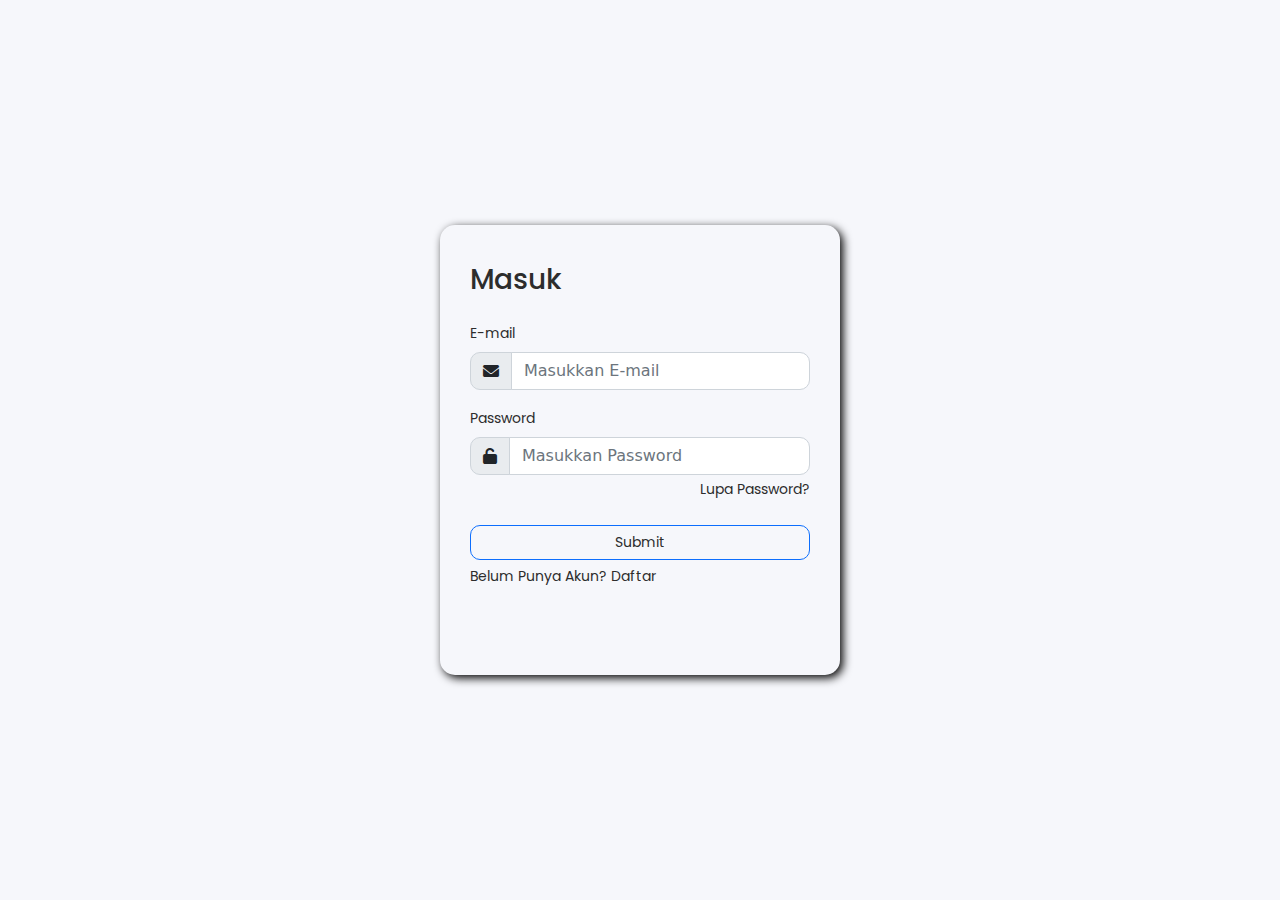
<file: pages/index.html>
<!doctype html>
<html lang="en">
  <head>
    <!-- Required meta tags -->
    <meta charset="utf-8">
    <meta name="viewport" content="width=device-width, initial-scale=1">

    <!-- Bootstrap CSS -->
    <link rel="stylesheet" type="text/css" href="../css/bootstrap.css">
    <link rel="stylesheet" type="text/css" href="../css/style.css">
    <link rel="stylesheet" type="text/css" href="../fontawesome-free-6.0.0-web/css/all.min.css">

    <title>Toko online Fadlan</title>
  </head>
  <body>
    <div class="container">
        <form class="from-container">
            <h3 class="textJudul mb-4 mt-2">Masuk</h3>
            <div class="mb-3">
              <label for="exampleInputEmail1" class="form-label textForm">E-mail </label>
              <div class="input-group mb-3">
                <span class="input-group-text" id="basic-addon1"><i class="fa-solid fa-envelope"></i></span>
              <input type="email" class="form-control" id="exampleInputEmail1" aria-describedby="emailHelp" placeholder="Masukkan E-mail">
            </div>
            <div class="mb-3">
                <label for="exampleInputPassword1" class="form-label  textForm">Password</label>
            <div class="input-group mb-3">
                <span class="input-group-text" id="basic-addon1"><i class="fa-solid fa-unlock"></i></span>
                <input type="password" class="form-control" id="exampleInputPassword1" placeholder="Masukkan Password">
            </div>
            </div>
            <div style="margin-top: -14px;" class="text-end">
                <a href="#" class="textForm text-hover">Lupa Password?</a>
            </div>
            <div class="d-grid mt-4" >
                <button type="submit" class="btn btn-outline-primary  textForm">Submit</button>
            </div>
            <div class="mt-1">
                <span class="textForm">Belum Punya Akun? <a href="../pages/register.html" class="textForm text-hover">Daftar</a></span>
            </div>
          </form>
    </div>

    <!-- Optional JavaScript; choose one of the two! -->

    <!-- Option 1: Bootstrap Bundle with Popper -->
    <script src="../js/bootstrap.js"></script>
    <script src="../js/popper.min.js"></script>
  </body>
</html>
</file>
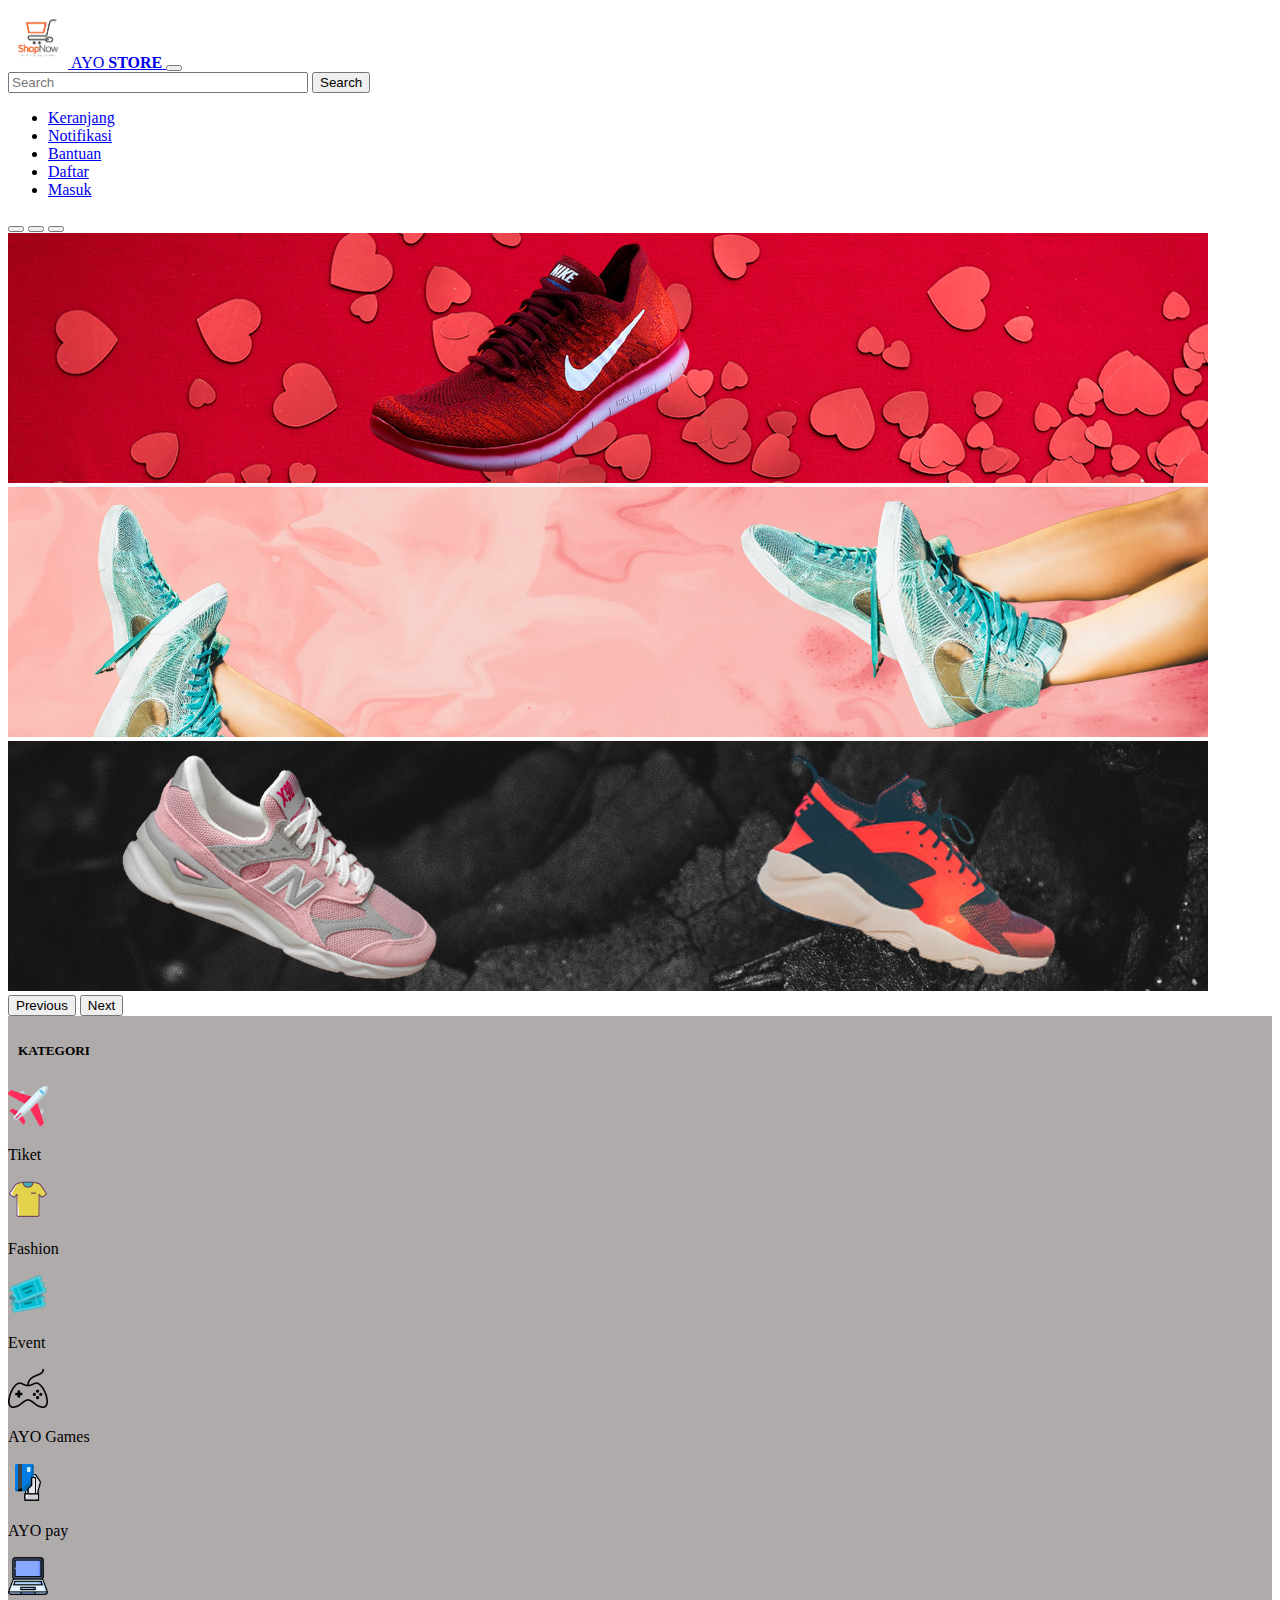
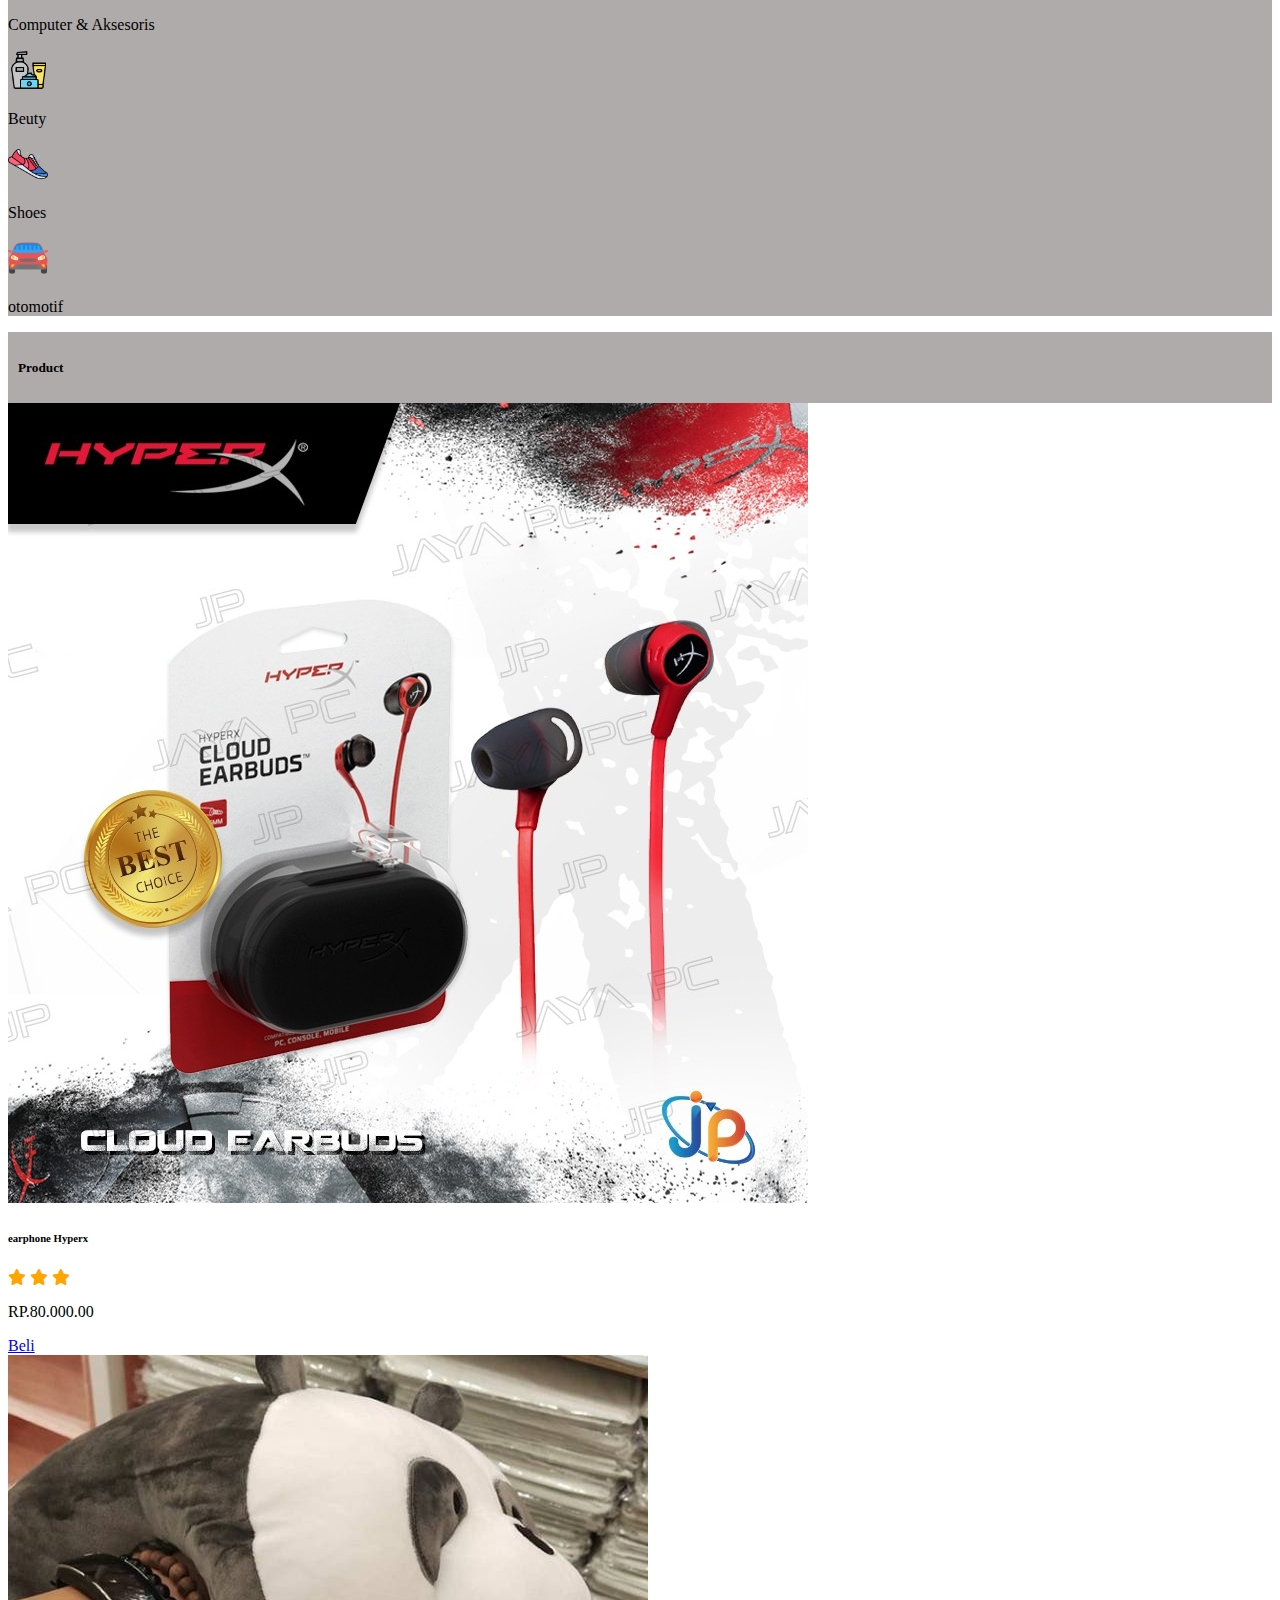
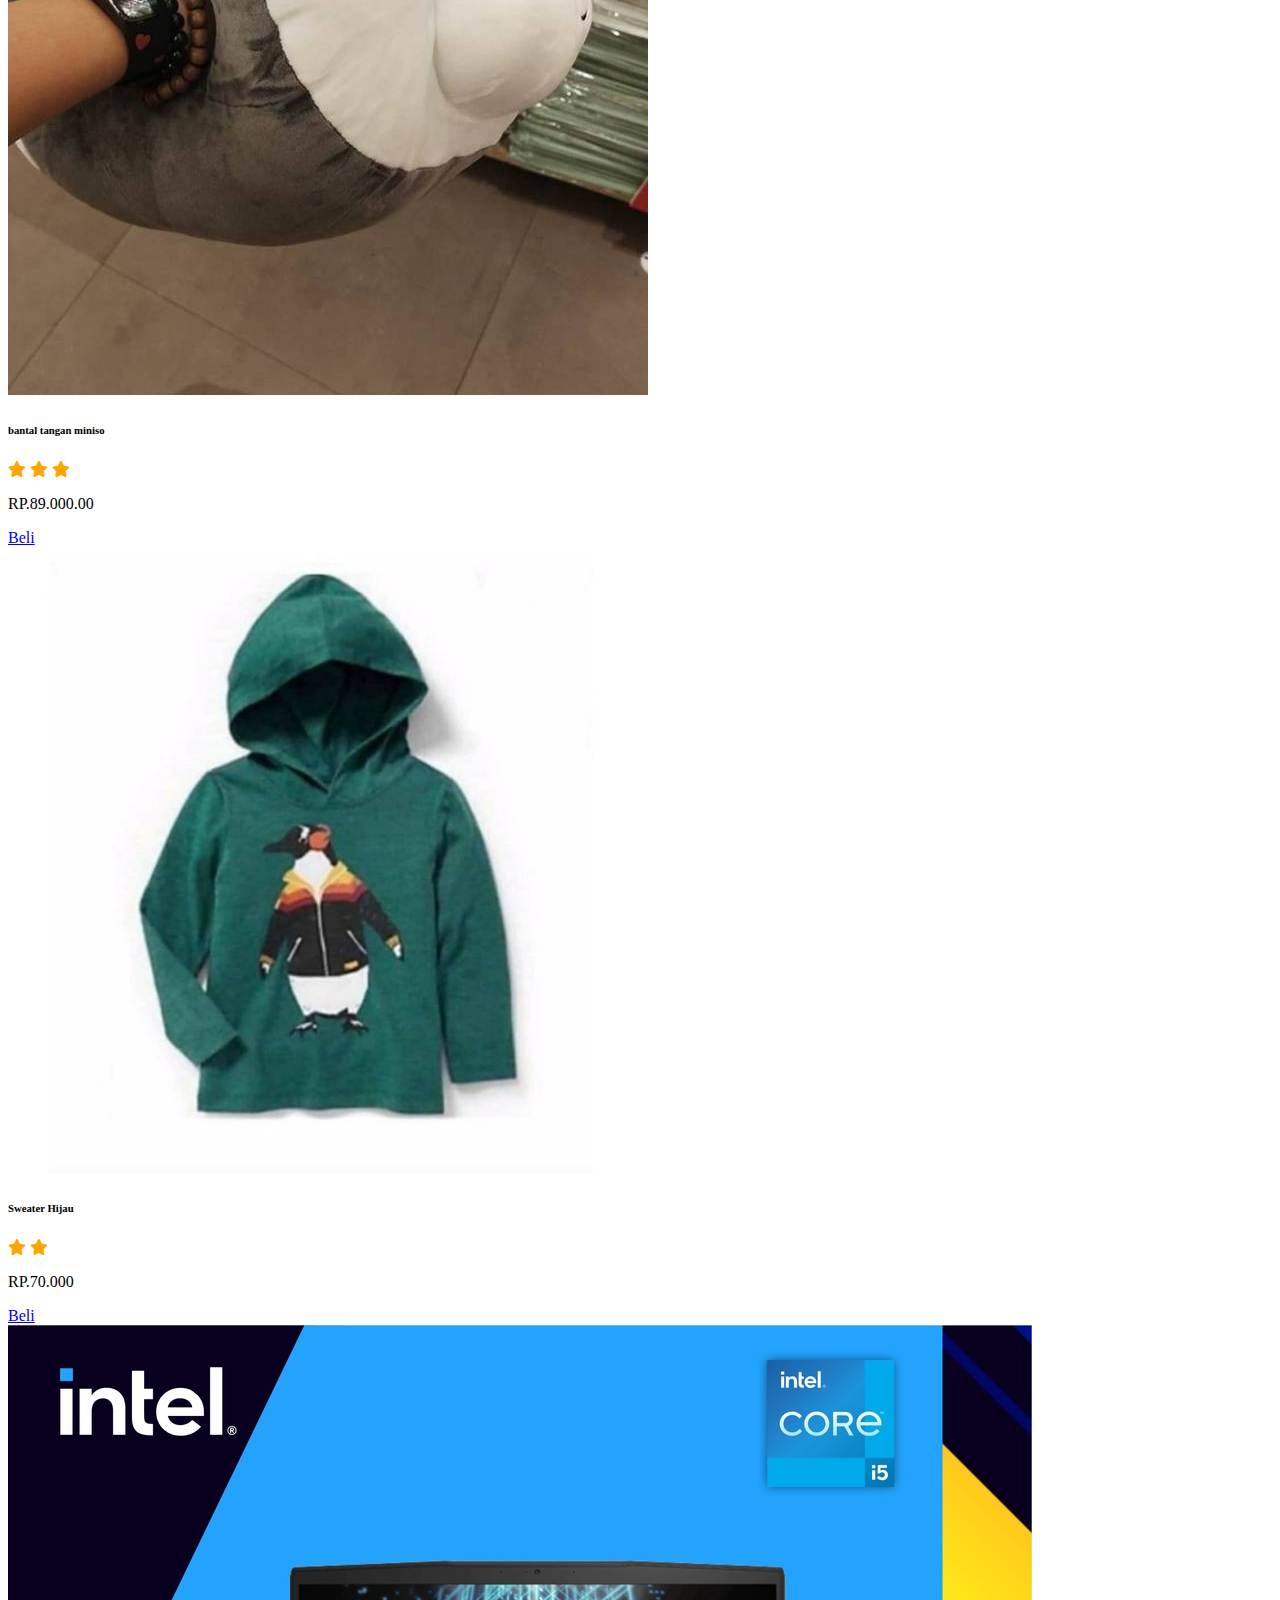
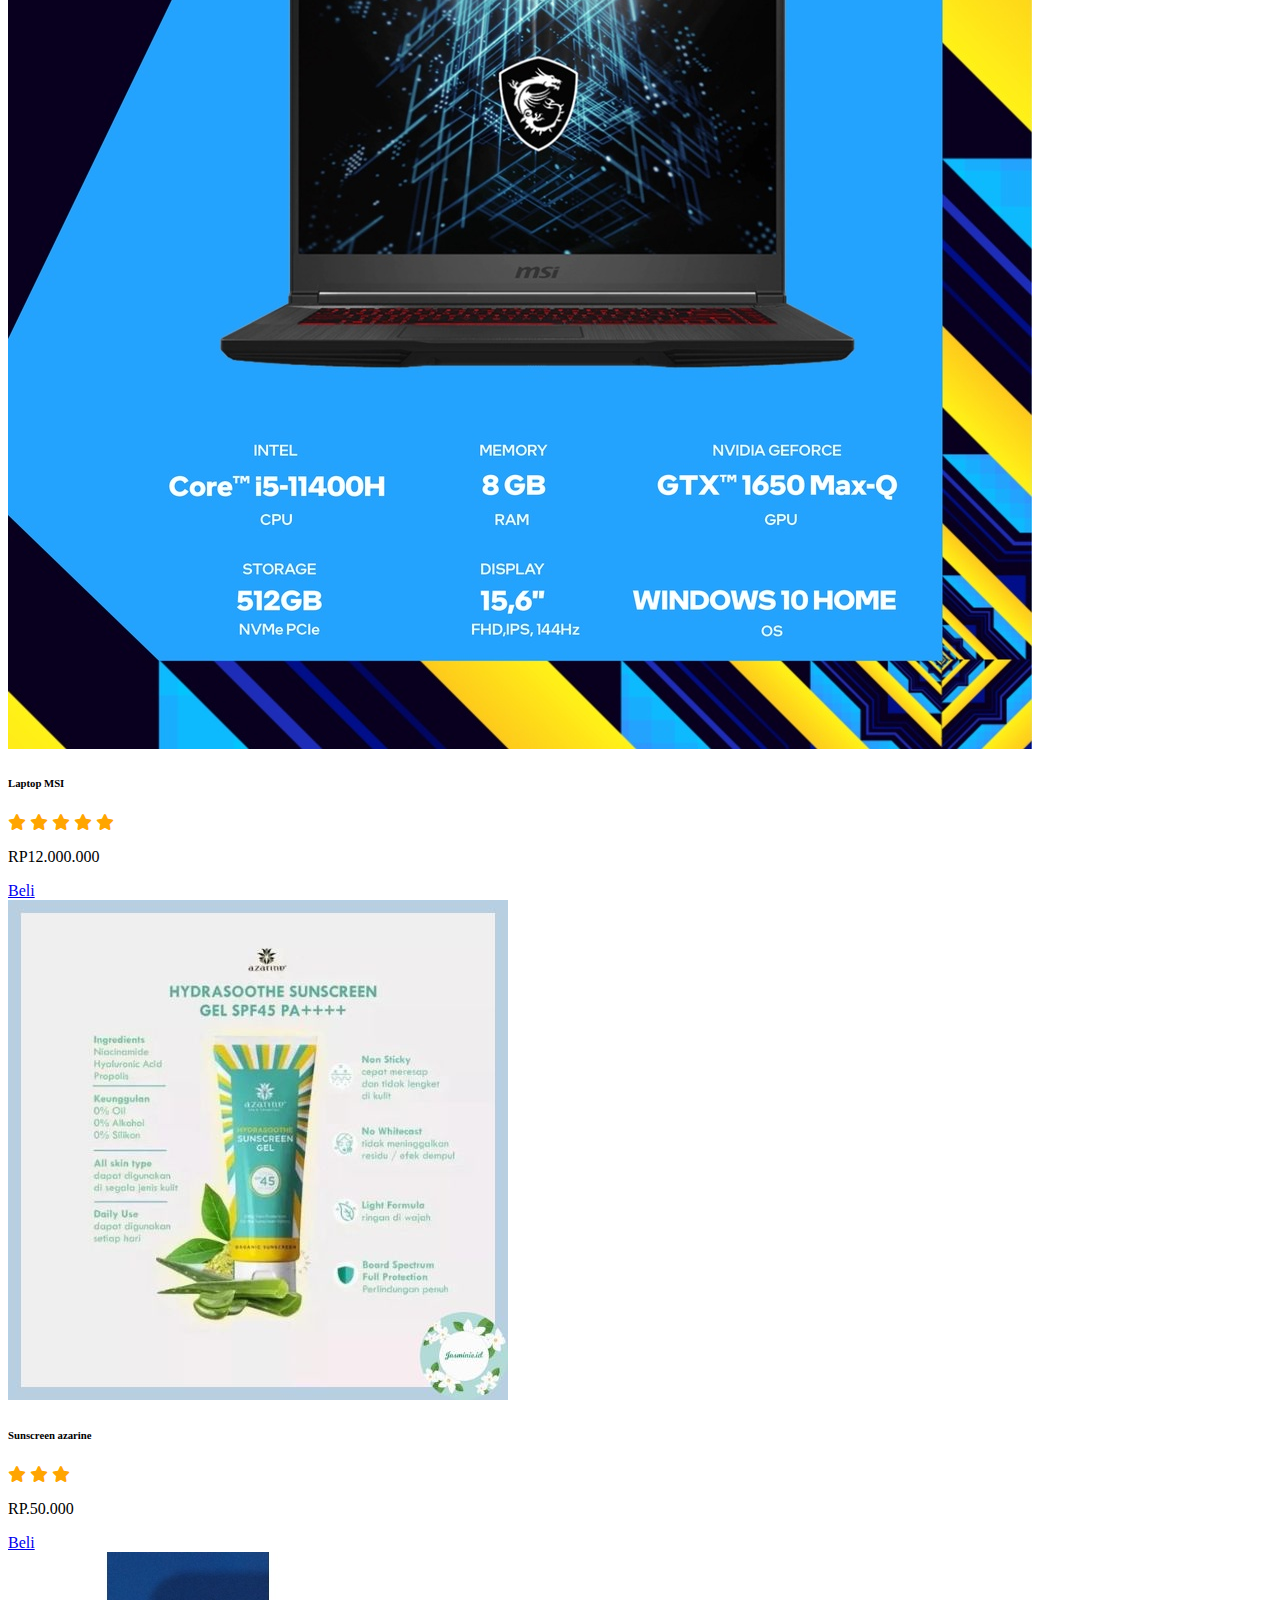
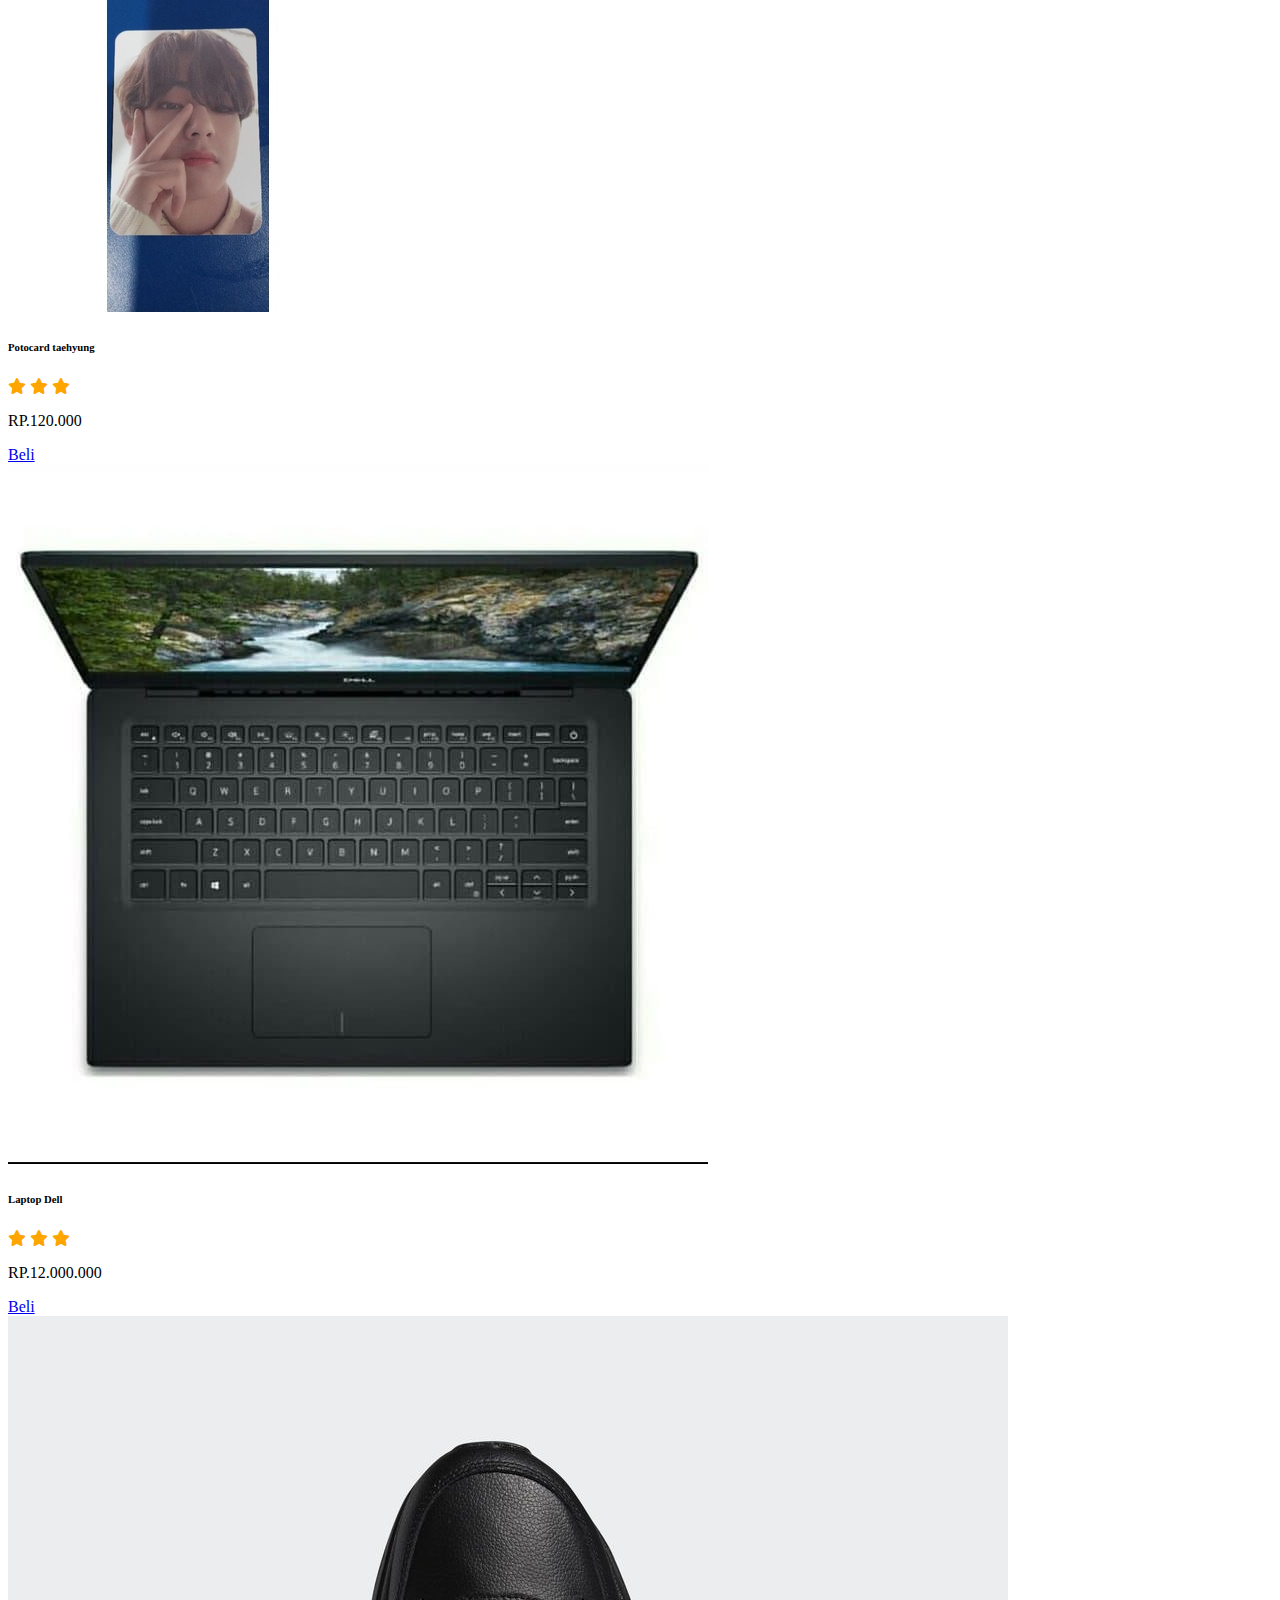
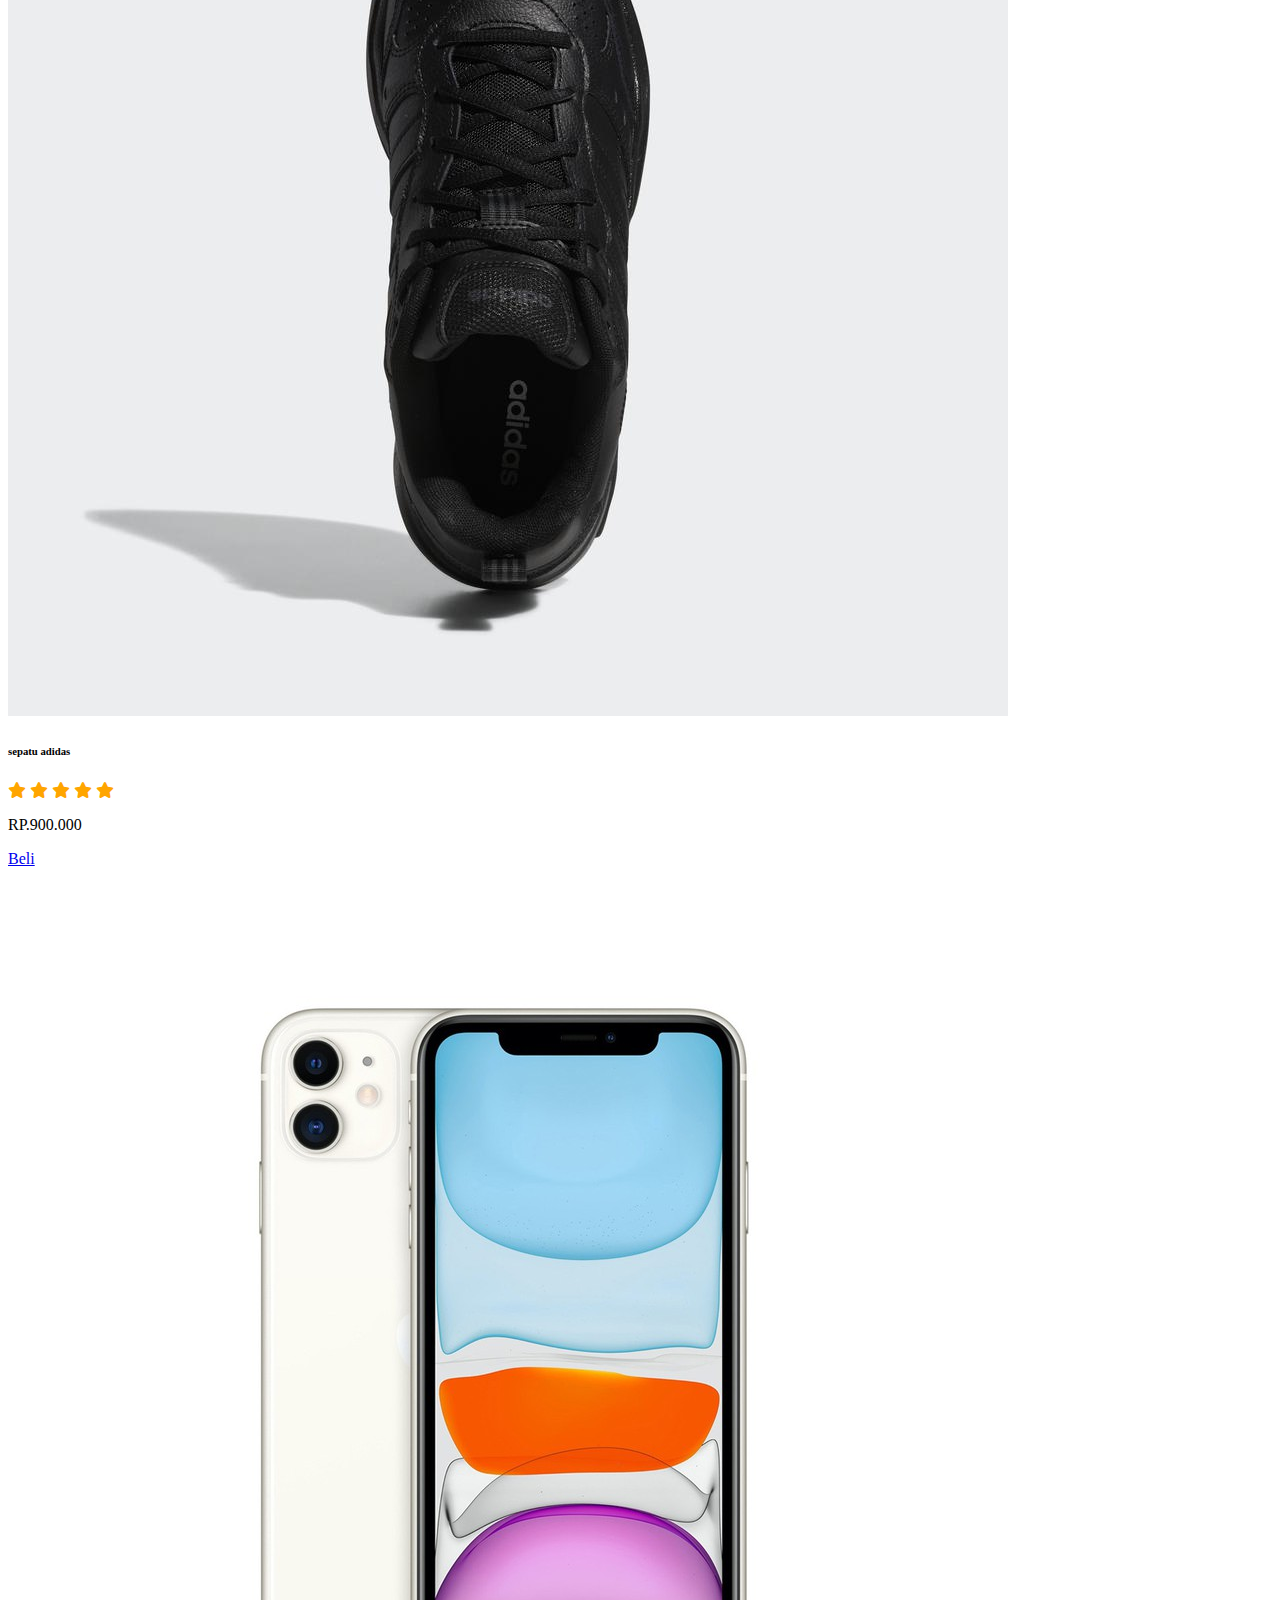
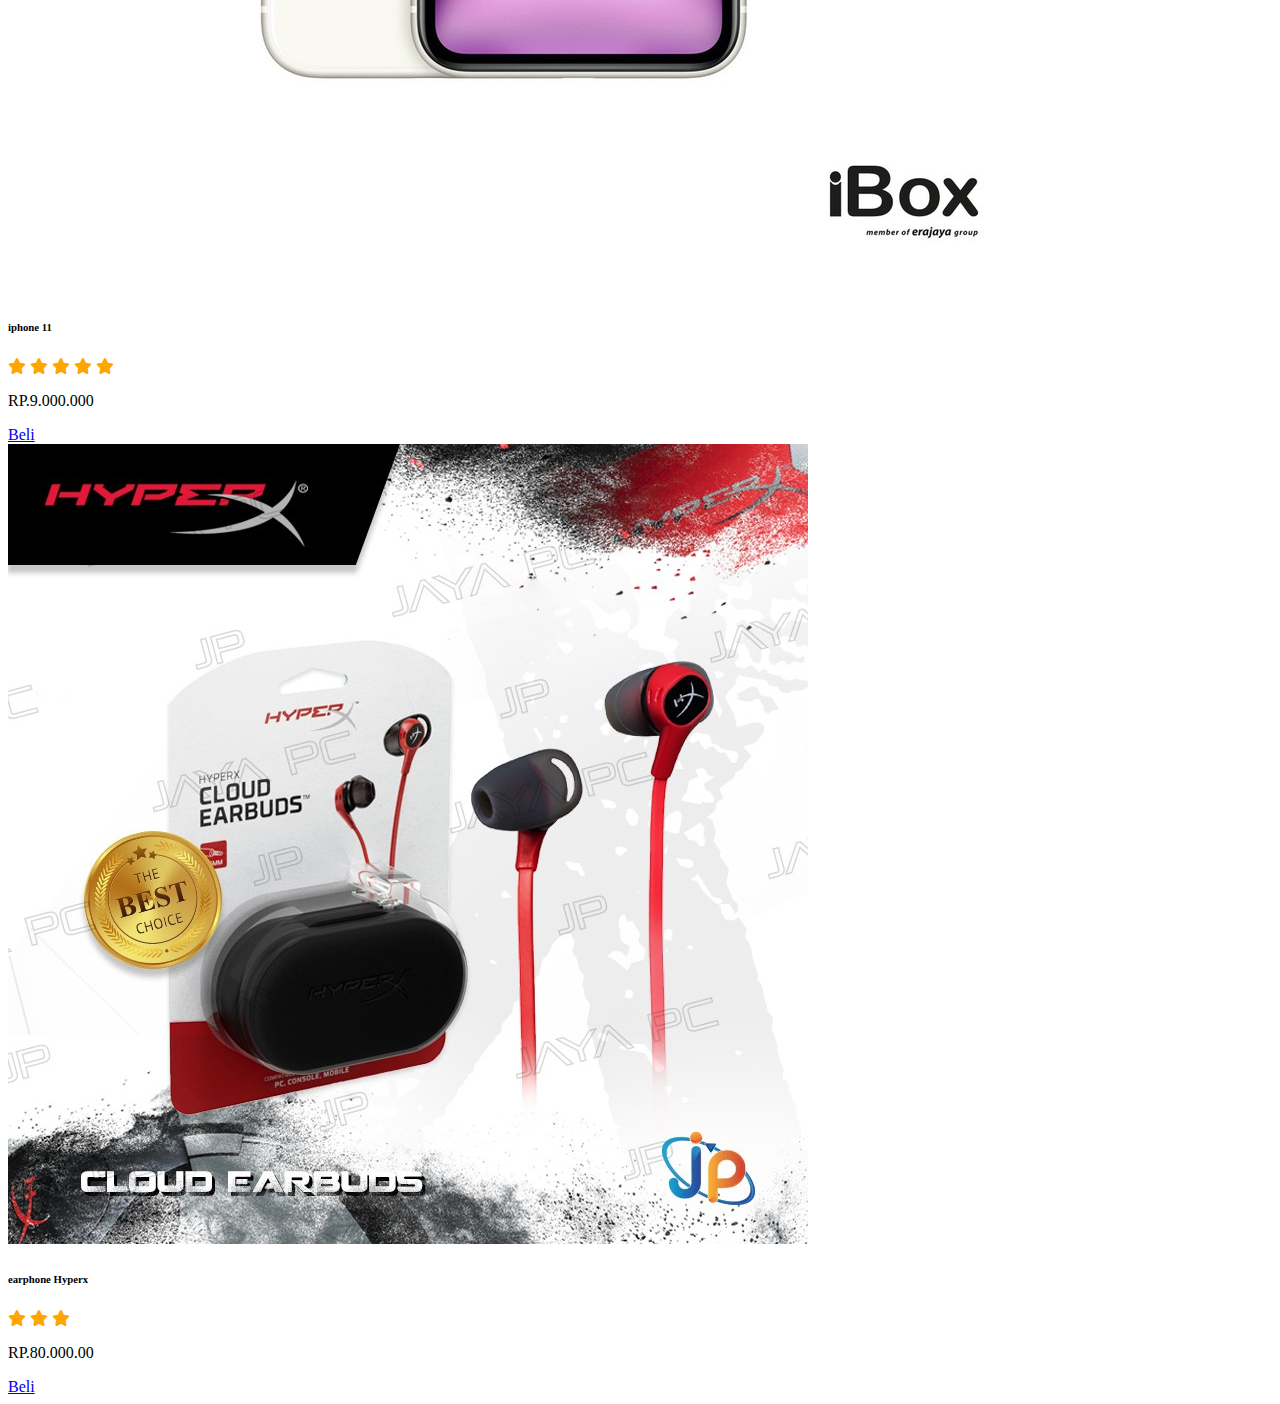
<file: pages/homepage.html>
<!doctype html>
<html lang="en">
  <head>
    <!-- Required meta tags -->
    <meta charset="utf-8">
    <meta name="viewport" content="width=device-width, initial-scale=1">

    <!-- Bootstrap CSS -->
    <link href="https://cdn.jsdelivr.net/npm/bootstrap@5.0.2/dist/css/bootstrap.min.css" rel="stylesheet" integrity="sha384-EVSTQN3/azprG1Anm3QDgpJLIm9Nao0Yz1ztcQTwFspd3yD65VohhpuuCOmLASjC" crossorigin="anonymous">
    <link rel="stylesheet" type="text/css" href="../css/stylehomepage.css">
    <link rel="stylesheet" type="text/css" href="../fontawesome-free-6.0.0-web/css/all.min.css">

    <title>Toko online</title>
  </head>
  <!-- Awal Nav bar-->
  <body>
    <nav class="navbar navbar-expand-lg navbar-dark bg-dark">
        <div class="container">
            <a class="navbar-brand" href="#">
                <img src="../aset/logo.png" alt="" width="60" height="60" class="me-2">
                AYO <strong>STORE</strong>
              </a>
          <button class="navbar-toggler" type="button" data-bs-toggle="collapse" data-bs-target="#navbarNav" aria-controls="navbarNav" aria-expanded="false" aria-label="Toggle navigation">
            <span class="navbar-toggler-icon"></span>
          </button>
          <div class="collapse navbar-collapse" id="navbarNav">
            <form class="d-flex ms-auto my-4 my-lg-0">
                <input class="form-control me-2" type="search" placeholder="Search" aria-label="Search">
                <button class="btn btn-light" type="submit">Search</button>
              </form>
            <ul class="navbar-nav ms-auto">
              <li class="nav-item">
                <a class="nav-link active" aria-current="page" href="#">Keranjang</a>
              </li>
              <li class="nav-item">
                <a class="nav-link" href="#">Notifikasi</a>
              </li>
              <li class="nav-item">
                <a class="nav-link" href="#">Bantuan</a>
              </li>
              <li class="nav-item">
                <a class="nav-link" href="#">Daftar</a>
              </li>
              <li class="nav-item">
                <a class="nav-link" href="#">Masuk</a>
              </li>
            </ul>
          </div>
        </div>
      </nav>
      <!--Akhir navbar -->
      
      <!--awal carsol-->
      <div class="container">
        <div id="carouselExampleIndicators" class="carousel slide mt-3" data-bs-ride="true">
          <div class="carousel-indicators">
            <button type="button" data-bs-target="#carouselExampleIndicators" data-bs-slide-to="0" class="active" aria-current="true" aria-label="Slide 1"></button>
            <button type="button" data-bs-target="#carouselExampleIndicators" data-bs-slide-to="1" aria-label="Slide 2"></button>
            <button type="button" data-bs-target="#carouselExampleIndicators" data-bs-slide-to="2" aria-label="Slide 3"></button>
          </div>
          <div class="carousel-inner">
            <div class="carousel-item active">
              <img src="../aset/img3.jpg"  class="d-block img-fluid " alt="...">
            </div>
            <div class="carousel-item">
              <img src="../aset/img4.jpg" class="d-block img-fluid " alt="...">
            </div>
            <div class="carousel-item">
              <img src="../aset/img5.jpg" class="d-block img-fluid " alt="...">
            </div>
          </div>
          <button class="carousel-control-prev" type="button" data-bs-target="#carouselExampleIndicators" data-bs-slide="prev">
            <span class="carousel-control-prev-icon" aria-hidden="true"></span>
            <span class="visually-hidden">Previous</span>
          </button>
          <button class="carousel-control-next" type="button" data-bs-target="#carouselExampleIndicators" data-bs-slide="next">
            <span class="carousel-control-next-icon" aria-hidden="true"></span>
            <span class="visually-hidden">Next</span>
          </button>
        </div>
      </div>
      <!--Akhir carsol-->


      <!-- Awal Kategori-->
      <div class="container mt-5">
        <div class="judul-kategori" style="background-color: rgb(175, 171, 171); padding: 5px 10px;" >
          <h5 class="text-center">KATEGORI</h5>
        </div>
        <div class="row text-center row-container mt-2">
          <div class="col-lg-2 col-md-3 col-sm-4 col-6">
            <div class="menu-kategori">
              <a href="#"><img src="../aset/aset/travelling.png" class="img-categori mt-3"></a>
              <p class="mt-1">Tiket</p>
            </div>
          </div>

          <div class="col-lg-2 col-md-3 col-sm-4 col-6">
            <div class="menu-kategori">
              <a href="#"><img src="../aset/aset/baju.png" class="img-categori mt-3"></a>
              <p class="mt-1">Fashion</p>
            </div>
          </div>

          <div class="col-lg-2 col-md-3 col-sm-4 col-6">
            <div class="menu-kategori">
              <a href="#"><img src="../aset/aset/Event.png" class="img-categori mt-3"></a>
              <p class="mt-1">Event</p>
            </div>
          </div>

          <div class="col-lg-2 col-md-3 col-sm-4 col-6">
            <div class="menu-kategori">
              <a href="#"><img src="../aset/aset/Games.png" class="img-categori mt-3"></a>
              <p class="mt-1">AYO Games</p>
            </div>
          </div>

          <div class="col-lg-2 col-md-3 col-sm-4 col-6">
            <div class="menu-kategori">
              <a href="#"><img src="../aset/aset/paylater.png" class="img-categori mt-3"></a>
              <p class="mt-1">AYO pay</p>
            </div>
          </div>

          <div class="col-lg-2 col-md-3 col-sm-4 col-6">
            <div class="menu-kategori">
              <a href="#"><img src="../aset/aset/computer.png" class="img-categori mt-3"></a>
              <p class="mt-1">Computer & Aksesoris</p>
            </div>
          </div>

          <div class="col-lg-2 col-md-3 col-sm-4 col-6">
            <div class="menu-kategori">
              <a href="#"><img src="../aset/aset/beuty.png" class="img-categori mt-3"></a>
              <p class="mt-1">Beuty</p>
            </div>
          </div>

          <div class="col-lg-2 col-md-3 col-sm-4 col-6">
            <div class="menu-kategori">
              <a href="#"><img src="../aset/aset/sepatu.png" class="img-categori mt-3"></a>
              <p class="mt-1">Shoes</p>
            </div>
          </div>

          <div class="col-lg-2 col-md-3 col-sm-4 col-6">
            <div class="menu-kategori">
              <a href="#"><img src="../aset/aset/otomotif.png" class="img-categori mt-3"></a>
              <p class="mt-1">otomotif</p>
            </div>
          </div>

        </div>
      </div>

      <!-- Akhir Kategori-->

      <!-- Awal Produk -->
      <div class="container mt-3" >
        <div class="judul-kategori" style="background-color: rgb(175, 171, 171); padding: 5px 10px;" >
          <h5 class="text-center">Product</h5>
        </div>
        <div class="row mt-2">
          <div class="col-lg-2 col-md-2 com-sm-4 col-6">
            <div class="card text-center" >
              <img src="../aset/Product/product 1.jpeg" class="card-img-top" alt="...">
              <div class="card-body">
                <h6 class="card-title">earphone Hyperx</h6>
                <div class="icon-bintang" style="color: orange;">
                  <i class="fa-solid fa-star"></i>
                  <i class="fa-solid fa-star"></i>
                  <i class="fa-solid fa-star"></i>
                  <i class="fa-light fa-star"></i>
                  <i class="fa-light fa-star"></i>
                </div>
                <p class="card-text mt-2">RP.80.000.00</p>
                <a href="#" class="btn btn-dark d-grid">Beli</a>
              </div>
            </div>
          </div>

          <div class="col-lg-2 col-md-2 com-sm-4 col-6">
            <div class="card text-center" >
              <img src="../aset/Product/bantal tangan miniso.jpeg" class="card-img-top" alt="...">
              <div class="card-body">
                <h6 class="card-title">bantal tangan miniso</h6>
                <div class="icon-bintang" style="color: orange;">
                  <i class="fa-solid fa-star"></i>
                  <i class="fa-solid fa-star"></i>
                  <i class="fa-solid fa-star"></i>
                  <i class="fa-light fa-star"></i>
                  <i class="fa-light fa-star"></i>
                </div>
                <p class="card-text mt-2">RP.89.000.00</p>
                <a href="#" class="btn btn-dark d-grid">Beli</a>
              </div>
            </div>
          </div>

          <div class="col-lg-2 col-md-2 com-sm-4 col-6">
            <div class="card text-center" >
              <img src="../aset/Product/sweater.jpeg" class="card-img-top" alt="...">
              <div class="card-body">
                <h6 class="card-title">Sweater Hijau</h6>
                <div class="icon-bintang" style="color: orange;">
                  <i class="fa-solid fa-star"></i>
                  <i class="fa-solid fa-star"></i>
                  <i class="fa-light fa-star"></i>
                  <i class="fa-light fa-star"></i>
                  <i class="fa-light fa-star"></i>
                </div>
                <p class="card-text mt-2">RP.70.000</p>
                <a href="#" class="btn btn-dark d-grid">Beli</a>
              </div>
            </div>
          </div>

          <div class="col-lg-2 col-md-2 com-sm-4 col-6">
            <div class="card text-center" >
              <img src="../aset/Product/laptop MSI.jpeg" class="card-img-top" alt="...">
              <div class="card-body">
                <h6 class="card-title">Laptop MSI</h6>
                <div class="icon-bintang" style="color: orange;">
                  <i class="fa-solid fa-star"></i>
                  <i class="fa-solid fa-star"></i>
                  <i class="fa-solid fa-star"></i>
                  <i class="fa-solid fa-star"></i>
                  <i class="fa-solid fa-star"></i>
                </div>
                <p class="card-text mt-2">RP12.000.000</p>
                <a href="#" class="btn btn-dark d-grid">Beli</a>
              </div>
            </div>
          </div>

          <div class="col-lg-2 col-md-2 com-sm-4 col-6">
            <div class="card text-center" >
              <img src="../aset/Product/Sunscreen azarine.jpeg" class="card-img-top" alt="...">
              <div class="card-body">
                <h6 class="card-title">Sunscreen azarine</h6>
                <div class="icon-bintang" style="color: orange;">
                  <i class="fa-solid fa-star"></i>
                  <i class="fa-solid fa-star"></i>
                  <i class="fa-solid fa-star"></i>
                  <i class="fa-light fa-star"></i>
                  <i class="fa-light fa-star"></i>
                </div>
                <p class="card-text mt-2">RP.50.000</p>
                <a href="#" class="btn btn-dark d-grid">Beli</a>
              </div>
            </div>
          </div>

          <div class="col-lg-2 col-md-2 com-sm-4 col-6">
            <div class="card text-center" >
              <img src="../aset/Product/Potocard taehyung.jpeg" class="card-img-top" alt="...">
              <div class="card-body">
                <h6 class="card-title">Potocard taehyung</h6>
                <div class="icon-bintang" style="color: orange;">
                  <i class="fa-solid fa-star"></i>
                  <i class="fa-solid fa-star"></i>
                  <i class="fa-solid fa-star"></i>
                  <i class="fa-light fa-star"></i>
                  <i class="fa-light fa-star"></i>
                </div>
                <p class="card-text mt-2">RP.120.000</p>
                <a href="#" class="btn btn-dark d-grid">Beli</a>
              </div>
            </div>
          </div>

          <div class="col-lg-2 col-md-2 com-sm-4 col-6">
            <div class="card text-center" >
              <img src="../aset/Product/Laptop Dell.jpeg" class="card-img-top" alt="...">
              <div class="card-body">
                <h6 class="card-title">Laptop Dell</h6>
                <div class="icon-bintang" style="color: orange;">
                  <i class="fa-solid fa-star"></i>
                  <i class="fa-solid fa-star"></i>
                  <i class="fa-solid fa-star"></i>
                  <i class="fa-light fa-star"></i>
                  <i class="fa-light fa-star"></i>
                </div>
                <p class="card-text mt-2">RP.12.000.000</p>
                <a href="#" class="btn btn-dark d-grid">Beli</a>
              </div>
            </div>
          </div>

          <div class="col-lg-2 col-md-2 com-sm-4 col-6">
            <div class="card text-center" >
              <img src="../aset/Product/sepatu adidas.jpeg" class="card-img-top" alt="...">
              <div class="card-body">
                <h6 class="card-title">sepatu adidas</h6>
                <div class="icon-bintang" style="color: orange;">
                  <i class="fa-solid fa-star"></i>
                  <i class="fa-solid fa-star"></i>
                  <i class="fa-solid fa-star"></i>
                  <i class="fa-solid fa-star"></i>
                  <i class="fa-solid fa-star"></i>
                </div>
                <p class="card-text mt-2">RP.900.000</p>
                <a href="#" class="btn btn-dark d-grid">Beli</a>
              </div>
            </div>
          </div>

          <div class="col-lg-2 col-md-2 com-sm-4 col-6">
            <div class="card text-center" >
              <img src="../aset/Product/iphone 11.jpeg" class="card-img-top" alt="...">
              <div class="card-body">
                <h6 class="card-title">iphone 11</h6>
                <div class="icon-bintang" style="color: orange;">
                  <i class="fa-solid fa-star"></i>
                  <i class="fa-solid fa-star"></i>
                  <i class="fa-solid fa-star"></i>
                  <i class="fa-solid fa-star"></i>
                  <i class="fa-solid fa-star"></i>
                </div>
                <p class="card-text mt-2">RP.9.000.000</p>
                <a href="#" class="btn btn-dark d-grid">Beli</a>
              </div>
            </div>
          </div>

          <div class="col-lg-2 col-md-2 com-sm-4 col-6">
            <div class="card text-center" >
              <img src="../aset/Product/product 1.jpeg" class="card-img-top" alt="...">
              <div class="card-body">
                <h6 class="card-title">earphone Hyperx</h6>
                <div class="icon-bintang" style="color: orange;">
                  <i class="fa-solid fa-star"></i>
                  <i class="fa-solid fa-star"></i>
                  <i class="fa-solid fa-star"></i>
                  <i class="fa-light fa-star"></i>
                  <i class="fa-light fa-star"></i>
                </div>
                <p class="card-text mt-2">RP.80.000.00</p>
                <a href="#" class="btn btn-dark d-grid">Beli</a>
              </div>
            </div>
          </div>

        </div>
      </div>
      <!-- Akhir Produk-->

    <script src="https://cdn.jsdelivr.net/npm/bootstrap@5.0.2/dist/js/bootstrap.bundle.min.js" integrity="sha384-MrcW6ZMFYlzcLA8Nl+NtUVF0sA7MsXsP1UyJoMp4YLEuNSfAP+JcXn/tWtIaxVXM" crossorigin="anonymous"></script>

    <!-- Option 2: Separate Popper and Bootstrap JS -->
    <!--
    <script src="https://cdn.jsdelivr.net/npm/@popperjs/core@2.9.2/dist/umd/popper.min.js" integrity="sha384-IQsoLXl5PILFhosVNubq5LC7Qb9DXgDA9i+tQ8Zj3iwWAwPtgFTxbJ8NT4GN1R8p" crossorigin="anonymous"></script>
    <script src="https://cdn.jsdelivr.net/npm/bootstrap@5.0.2/dist/js/bootstrap.min.js" integrity="sha384-cVKIPhGWiC2Al4u+LWgxfKTRIcfu0JTxR+EQDz/bgldoEyl4H0zUF0QKbrJ0EcQF" crossorigin="anonymous"></script>
    -->
  </body>
</html>
</file>
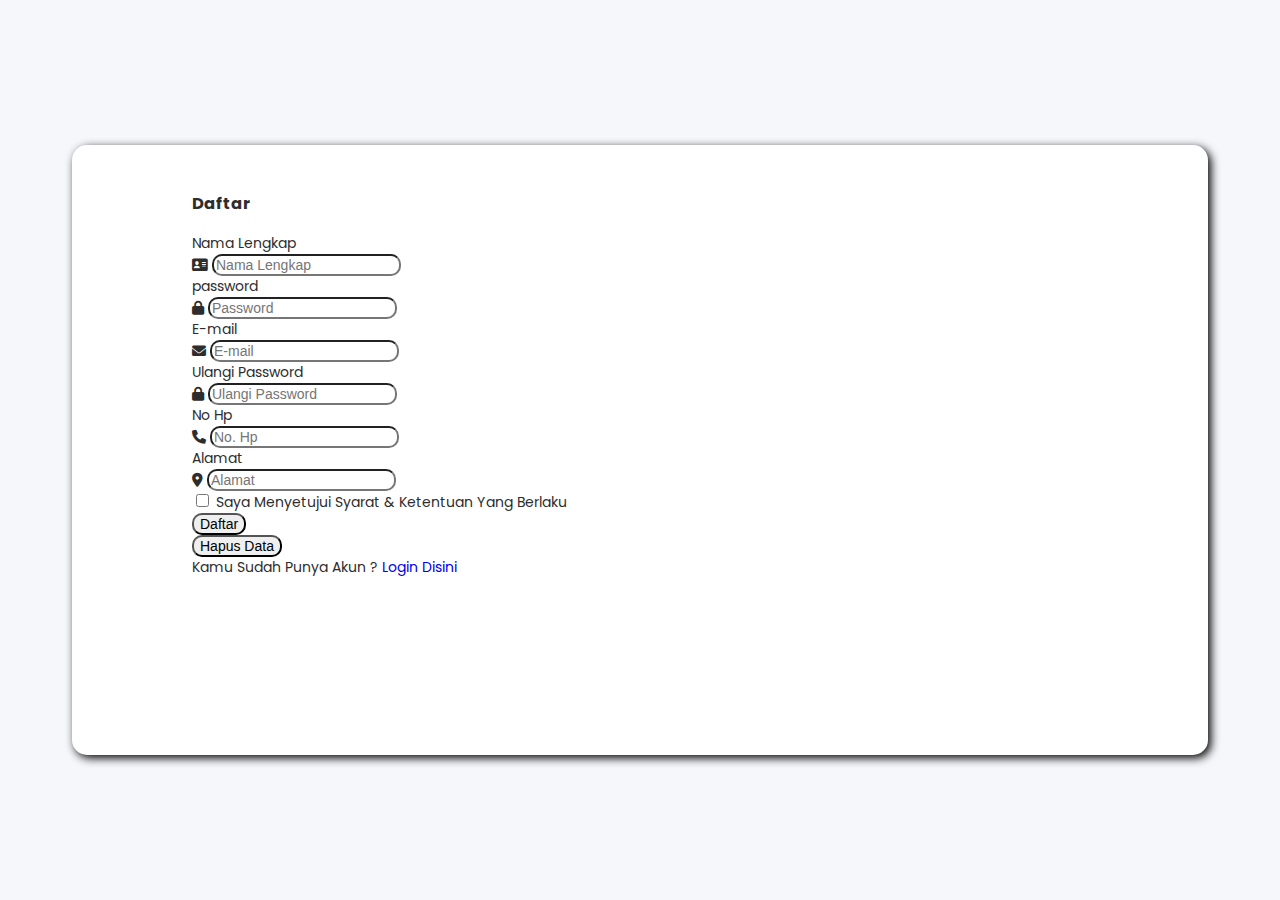
<file: pages/register.html>
<!doctype html>
<html lang="en">
  <head>
    <!-- Required meta tags -->
    <meta charset="utf-8">
    <meta name="viewport" content="width=device-width, initial-scale=1">

    <!-- Bootstrap CSS -->
    <link href="https://cdn.jsdelivr.net/npm/bootstrap@5.0.2/dist/css/bootstrap.min.css" rel="stylesheet" integrity="sha384-EVSTQN3/azprG1Anm3QDgpJLIm9Nao0Yz1ztcQTwFspd3yD65VohhpuuCOmLASjC" crossorigin="anonymous">
    <link rel="stylesheet" type="text/css" href="../css/styleregister.css">
    <link rel="stylesheet" type="text/css" href="../fontawesome-free-6.0.0-web/css/all.min.css">

    <title>Toko online Register</title>
  </head>
  <body>
    <div class="container">
        <form class="form-container">
            <h3 clas="judul">Daftar</h3>
            <div class="row mt-5">
            <div class="col-md-7">
            <div class="mb-3">
                <label for="exampleInputEmail1" class="form-label">Nama Lengkap</label>
                <div class="input-group mb-3">
                 <span class="input-group-text" id="basic-addon1"><i class="fa-solid fa-address-card"></i></span>
                 <input type="text" class="form-control" id="exampleInputEmail1" aria-describedby="emailHelp" placeholder="Nama Lengkap">
                </div>
            </div>
            </div>
            <div class="col-md-5">
                <div class="mb-3">
                    <label for="exampleInputEmail1" class="form-label">password</label>
                    <div class="input-group mb-3">
                        <span class="input-group-text" id="basic-addon1"><i class="fa-solid fa-lock"></i></span>
                        <input type="email" class="form-control" id="exampleInputEmail1" aria-describedby="emailHelp" placeholder="Password">
                    </div>
                </div>
                </div>
            </div>

            <div class="row">
                <div class="col-md-7">
                <div class="mb-3">
                    <label for="exampleInputEmail1" class="form-label">E-mail</label>
                    <div class="input-group mb-3">
                        <span class="input-group-text" id="basic-addon1"><i class="fa-solid fa-envelope"></i></span>
                        <input type="text" class="form-control" id="exampleInputEmail1" aria-describedby="emailHelp" placeholder="E-mail">
                    </div>
                </div>
                </div>
                <div class="col-md-5">
                    <div class="mb-3">
                        <label for="exampleInputEmail1" class="form-label">Ulangi Password</label>
                        <div class="input-group mb-3">
                            <span class="input-group-text" id="basic-addon1"><i class="fa-solid fa-lock"></i></span>
                            <input type="email" class="form-control" id="exampleInputEmail1" aria-describedby="emailHelp" placeholder="Ulangi Password">
                        </div>
                    </div>
                    </div>
                </div>

                <div class="row">
                    <div class="col-md-4">
                    <div class="mb-3">
                        <label for="exampleInputEmail1" class="form-label">No Hp</label>
                        <div class="input-group mb-3">
                            <span class="input-group-text" id="basic-addon1"><i class="fa-solid fa-phone"></i></span>
                            <input type="text" class="form-control" id="exampleInputEmail1" aria-describedby="emailHelp" placeholder="No. Hp">
                        </div>
                    </div>
                    </div>
                    <div class="col-md-8">
                        <div class="mb-3">
                        <label for="exampleInputEmail1" class="form-label">Alamat</label>
                        <div class="input-group mb-3">
                            <span class="input-group-text" id="basic-addon1"><i class="fa-solid fa-location-dot"></i></span>
                            <input type="email" class="form-control" id="exampleInputEmail1" aria-describedby="emailHelp" placeholder="Alamat">
                        </div>
                        </div>
                        </div>
                    </div>

            <div class="mb-3 form-check">
              <input type="checkbox" class="form-check-input" id="exampleCheck1">
              <label class="form-check-label" for="exampleCheck1">Saya Menyetujui Syarat & Ketentuan Yang Berlaku</label>
            </div>
            <div class="mt-5">
                <div class="row ">
                <div class="col-md-6 d-grid">
                    <button type="submit" class="btn btn-outline-primary">Daftar</button>
                </div>
                <div class="col-md-6 d-grid">
                    <button type="reset" class="btn btn-outline-danger">Hapus Data</button>
                </div>
                </div>
            </div>

            <div class="mt-2">
                <label>Kamu Sudah Punya Akun ? <a href="index.html" class="text-link">Login Disini</a></label>
            </div>
          </form>
    </div>
    <!-- Option 1: Bootstrap Bundle with Popper -->
    <script src="https://cdn.jsdelivr.net/npm/bootstrap@5.0.2/dist/js/bootstrap.bundle.min.js" integrity="sha384-MrcW6ZMFYlzcLA8Nl+NtUVF0sA7MsXsP1UyJoMp4YLEuNSfAP+JcXn/tWtIaxVXM" crossorigin="anonymous"></script>

    
  </body>
</html>
</file>
<file: css/style.css>
@import url('https://fonts.googleapis.com/css2?family=Poppins:ital,wght@0,100;0,200;0,300;0,400;0,500;0,600;0,700;0,800;0,900;1,100;1,200;1,300;1,400;1,500;1,600;1,700;1,800;1,900&display=swap');

body {
    background-color: #f6f7fb;
}

.from-container {
    position: absolute;
    top: 50%;
    left: 50%;
    width: 400px;
    height: 450px;
    transform: translate(-50%, -50%);
    border-radius: 15px;
    box-shadow: 3px 3px 10px 0px #000;
    padding: 30px;
}

.textJudul {
    font-family: 'Poppins', sans-serif;
    color: #2d2d2d;
}
.textForm {
    font-family: 'Poppins', sans-serif;
    font-size: 14px;
    color: #2d2d2d;
}
.text-hover {
    text-decoration: none;
}

.text-hover:hover {
    text-decoration: none;
    color: #2d2d2d;
    font-weight: 700;
}

.btn {
    border-radius: 10px;
}

.form-control {
    border-radius: 10px;
}

.input-group-text {
    border-radius: 10px;
}
</file>
<file: css/stylehomepage.css>
@import url('https://fonts.googleapis.com/css2?family=Open+Sans:wght@400;600;700&display=swap');

.body {
    background-color: #EAEAEA;
    font-family: 'Open Sans', sans-serif;
    color: #2D2D2D;
    font-size: 14px;
}

.form-control {
    width: 300px;
}

@media screen and (min-width:994px) {     
.fromform-control {
    width: 350px;
}
}

@media screen and (max-width:994px) {     
    .navbar-nav {
        text-align: center;
}
}



/* awal kategori */

.img-categori {
    width: 40px;
}

.img-categori:hover{
    transform: scale(1.2);
    transition: 0.2;
}

.row-container {
    background-color: rgb(175, 171, 171);
    margin: 0px;
}
/* Akhir kategori */

/* awal Product */
.card:hover {
    border: 1px solid black;
}
/* akhir Product */
</file>
<file: css/styleregister.css>
@import url('https://fonts.googleapis.com/css2?family=Poppins:ital,wght@0,100;0,200;0,300;0,400;0,500;0,600;0,700;0,800;0,900;1,100;1,200;1,300;1,400;1,500;1,600;1,700;1,800;1,900&display=swap');

body{
    background-color: #f6f7fb;
    font-size: 14px;
    font-family: 'Poppins', sans-serif;
    color: #2d2d2d;
}

.form-container {
    position: absolute;
    top: 50%;
    left: 50%;
    transform: translate(-50%, -50%);
    padding: 30px 120px;
    box-shadow: 3px 3px 10px 0px #000;
    border-radius: 15px;
    width: 70vw;
    height: 550px;
    background-color: #ffff;
}

.judul {
    font-weight: bold;
    font-size: 30px;
}

.form-control, .input-group-text, .btn {
    font-size: 14px;
    border-radius: 10px;
}

.text-link {
    text-decoration: none;
}
</file>
